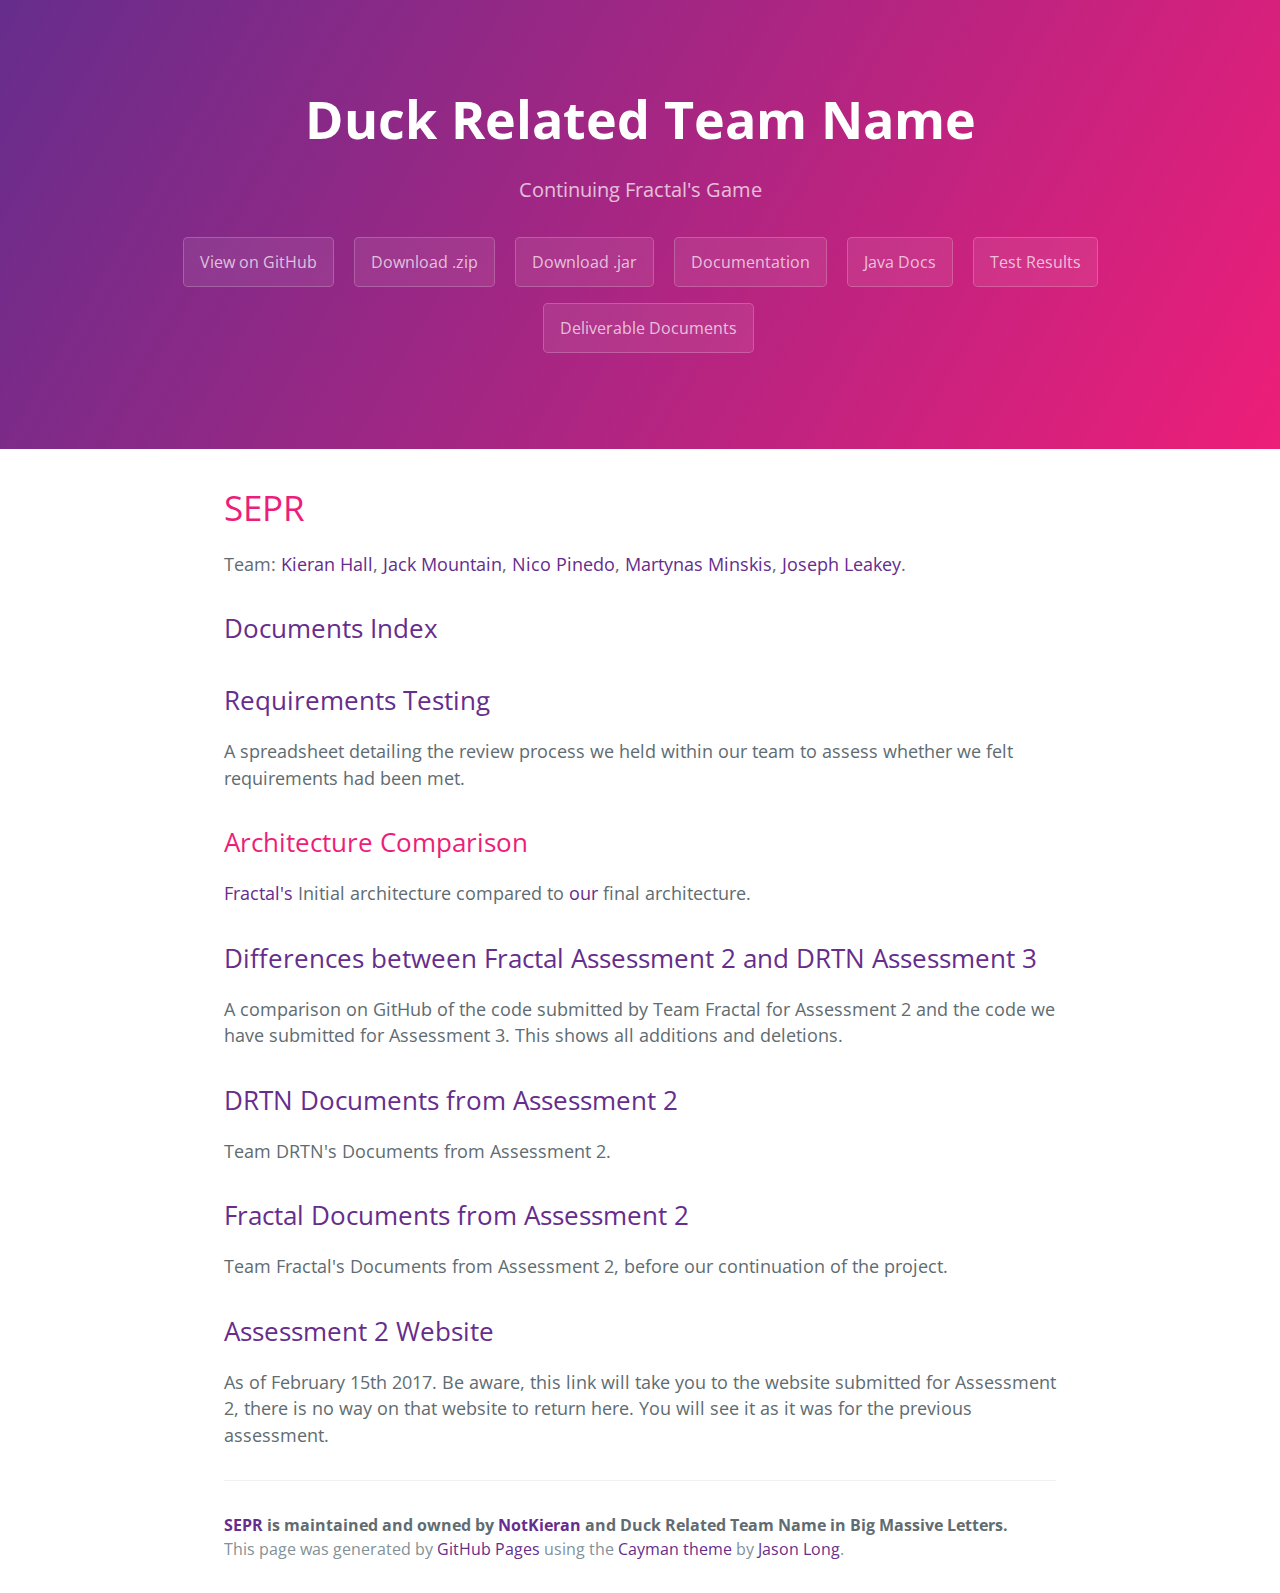
<file: index.html>
<!DOCTYPE html>
<html lang="en-us">
  <head>
    <meta charset="UTF-8">
    <title>Duck Related Team Name</title>
    <meta name="viewport" content="width=device-width, initial-scale=1">
    <link rel="stylesheet" type="text/css" href="stylesheets/normalize.css" media="screen">
    <link href='https://fonts.googleapis.com/css?family=Open+Sans:400,700' rel='stylesheet' type='text/css'>
    <link rel="stylesheet" type="text/css" href="stylesheets/stylesheet.css" media="screen">
    <link rel="stylesheet" type="text/css" href="stylesheets/github-light.css" media="screen">
  </head>
  <body>
    <section class="page-header">
      <h1 class="project-name">Duck Related Team Name</h1>
      <h2 class="project-tagline">Continuing Fractal's Game</h2>
      <a href="https://github.com/NotKieran/DRTN-Fractal/tree/master" class="btn">View on GitHub</a>
      <a href="https://github.com/NotKieran/DRTN-Fractal/zipball/master" class="btn">Download .zip</a>
      <a href="DRTN3.jar" download class="btn">Download .jar</a>
      <a href="https://github.com/NotKieran/DRTN-Fractal/tree/Assessment3_Docs" class="btn">Documentation</a>
      <a href="JavaDocs/index.html" class="btn">Java Docs</a>
      <a href="reports/tests/index.html" class="btn">Test Results</a>
      <a href="documents.html" class="btn">Deliverable Documents</a>
    </section>

    <section class="main-content">
      <h1>
<a id="sepr" class="anchor" href="#sepr" aria-hidden="true"><span aria-hidden="true" class="octicon octicon-link"></span></a>SEPR</h1>

<p>Team: 
<a href="https://github.com/NotKieran">Kieran Hall</a>,
<a href="https://github.com/jm179796">Jack Mountain</a>,
<a href="https://github.com/NicoPinedo">Nico Pinedo</a>,
<a href="https://github.com/mm1544">Martynas Minskis</a>,
<a href="https://github.com/MisterSeph">Joseph Leakey</a>.</p>

<h2> <a href="documents.html">Documents Index</a></h2>

<h2> <a href="Sheet1.html">Requirements Testing</a></h2>
      <p>A spreadsheet detailing the review process we held within our team to assess whether we felt requirements had been met.</p>  

<h2>Architecture Comparison</h2>
<p><a href="Images/Fractal Initial Arch.png">Fractal's</a> Initial architecture compared to <a href="Images/DRTN Final Arch.png">our</a> final architecture.</p>

<h2> <a href="https://github.com/NotKieran/DRTN-Fractal/compare/Fractal_Initial...development">Differences between Fractal Assessment 2 and DRTN Assessment 3</a></h2>
      <p>A comparison on GitHub of the code submitted by Team Fractal for Assessment 2 and the code we have submitted for Assessment 3.
         This shows all additions and deletions.</p>  
<h2> <a href="https://github.com/NotKieran/DRTN-Fractal/tree/Assessment3_Docs/DRTN%20Assessment%202">DRTN Documents from Assessment 2</a></h2>
      <p>Team DRTN's Documents from Assessment 2.</p>    
<h2> <a href="https://github.com/NotKieran/DRTN-Fractal/tree/Assessment3_Docs/Fractal%20Assessment%202/Fractal%20PDFs">Fractal Documents from Assessment 2</a></h2>
      <p>Team Fractal's Documents from Assessment 2, before our continuation of the project.</p>
      
<h2> <a href="Assessment2/index.html">Assessment 2 Website</a></h2>
      <p>As of February 15th 2017. Be aware, this link will take you to the website submitted for Assessment 2, there is no way on that website to return here. You will see it as it was for the previous assessment.</p>



      <footer class="site-footer">
        <span class="site-footer-owner"><a href="https://github.com/NotKieran/SEPR">SEPR</a> is maintained and owned by <a href="https://github.com/NotKieran">NotKieran</a> and Duck Related Team Name in Big Massive Letters.</span>

        <span class="site-footer-credits">This page was generated by <a href="https://pages.github.com">GitHub Pages</a> using the <a href="https://github.com/jasonlong/cayman-theme">Cayman theme</a> by <a href="https://twitter.com/jasonlong">Jason Long</a>.</span>
      </footer>

    </section>

  
  </body>
</html>
</file>
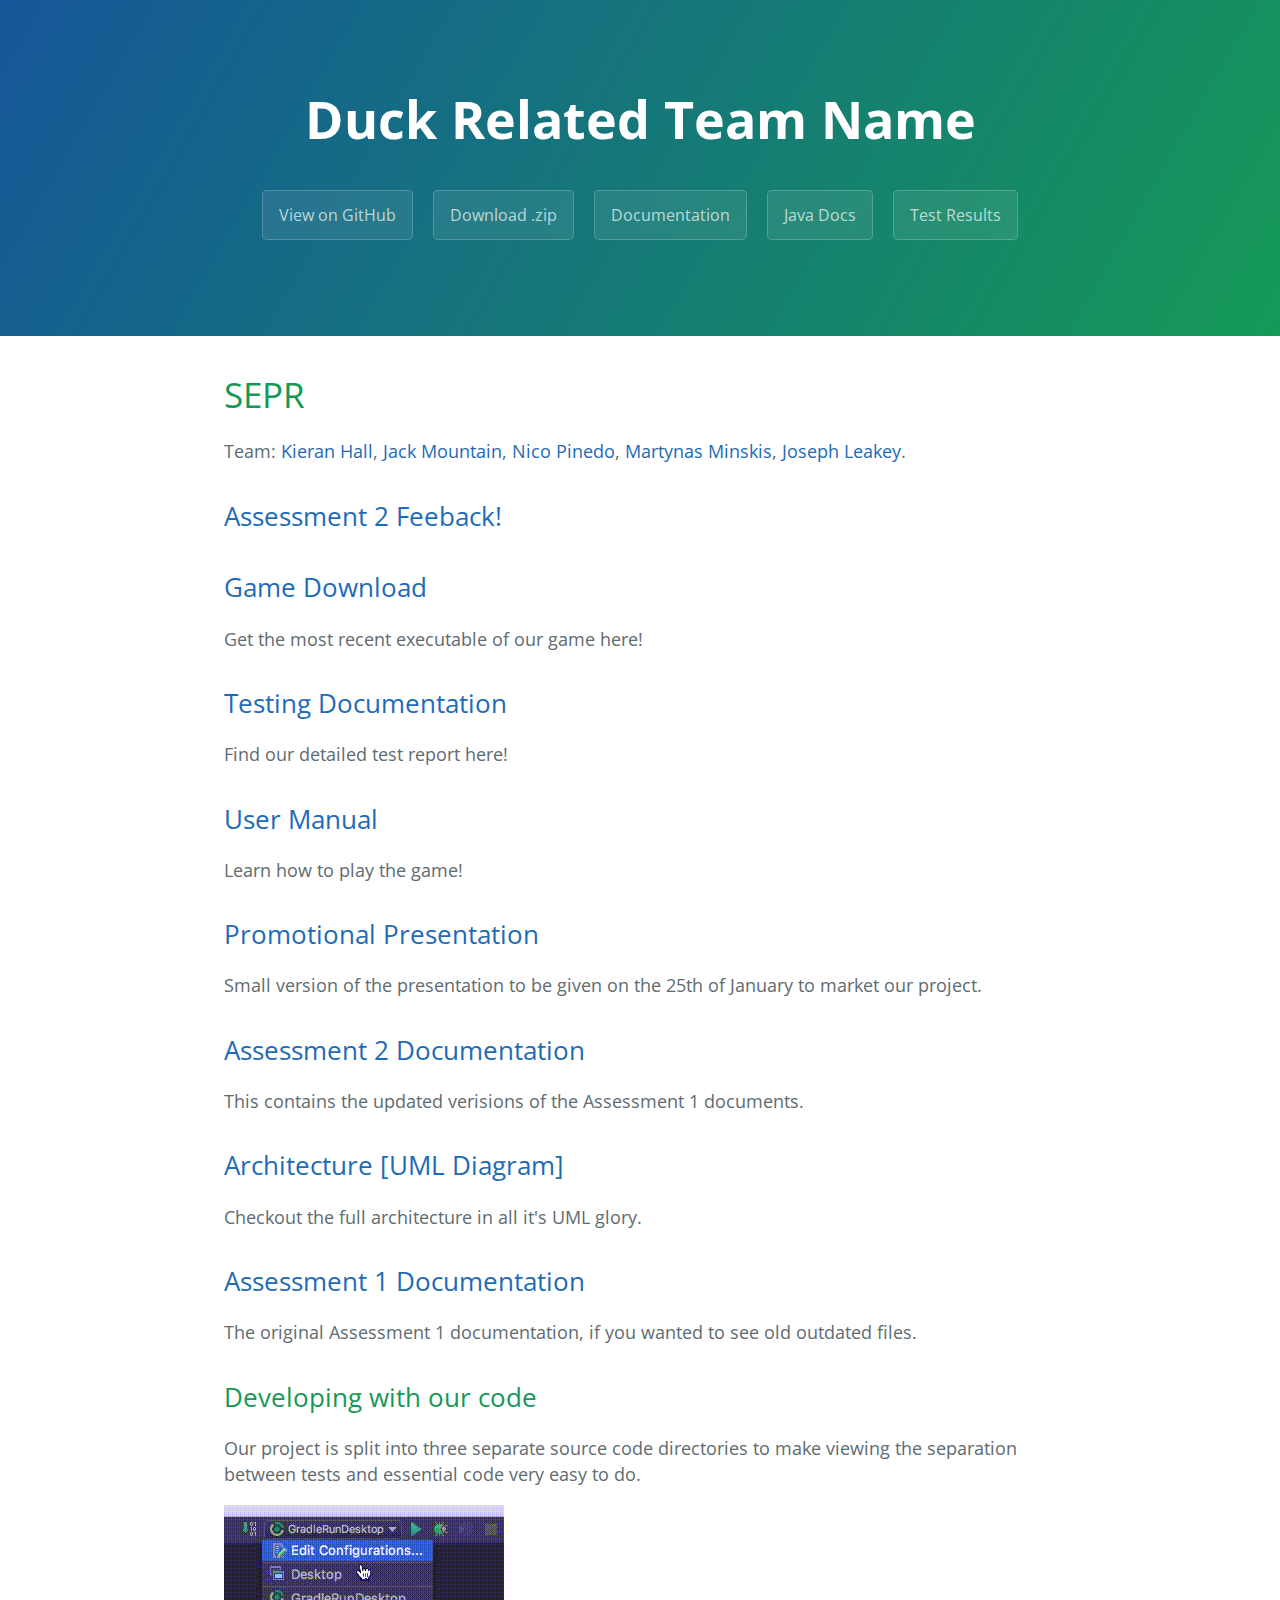
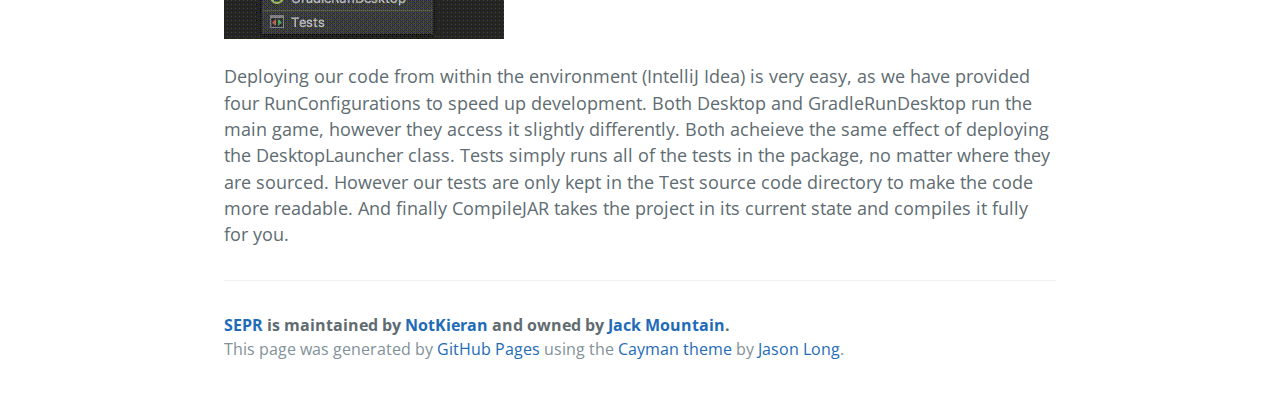
<file: Assessment2/index.html>
<!DOCTYPE html>
<html lang="en-us">
  <head>
    <meta charset="UTF-8">
    <title>Duck Related Team Name</title>
    <meta name="viewport" content="width=device-width, initial-scale=1">
    <link rel="stylesheet" type="text/css" href="stylesheets/normalize.css" media="screen">
    <link href='https://fonts.googleapis.com/css?family=Open+Sans:400,700' rel='stylesheet' type='text/css'>
    <link rel="stylesheet" type="text/css" href="stylesheets/stylesheet.css" media="screen">
    <link rel="stylesheet" type="text/css" href="stylesheets/github-light.css" media="screen">
  </head>
  <body>
    <section class="page-header">
      <h1 class="project-name">Duck Related Team Name</h1>
      <h2 class="project-tagline"></h2>
      <a href="https://github.com/jm179796/SEPR/tree/master" class="btn">View on GitHub</a>
      <a href="https://github.com/jm179796/SEPR/zipball/master" class="btn">Download .zip</a>
      <a href="https://github.com/jm179796/SEPR/tree/Assessment2_Docs" class="btn">Documentation</a>
      <a href="JavaDocs/index.html" class="btn">Java Docs</a>
      <a href="reports/tests/index.html" class="btn">Test Results</a>
    </section>

    <section class="main-content">
      <h1>
<a id="sepr" class="anchor" href="#sepr" aria-hidden="true"><span aria-hidden="true" class="octicon octicon-link"></span></a>SEPR</h1>

<p>Team: 
<a href="https://github.com/NotKieran">Kieran Hall</a>,
<a href="https://github.com/jm179796">Jack Mountain</a>,
<a href="https://github.com/NicoPinedo">Nico Pinedo</a>,
<a href="https://github.com/mm1544">Martynas Minskis</a>,
<a href="https://github.com/MisterSeph">Joseph Leakey</a>.</p>

<h2> <a href="Images/SEPR-002.pdf">Assessment 2 Feeback!</a></h2>

<h2> <a href="DRTN-Assessment2.jar" download>Game Download</a></h2>
      <p>Get the most recent executable of our game here!</p>
<h2> <a href="testing.html">Testing Documentation</a></h2>
      <p>Find our detailed test report here!</p>
<h2> <a href="Images/UserManual.pdf">User Manual</a></h2>
      <p>Learn how to play the game!</p>
      <h2> <a href="Website Version.pdf">Promotional Presentation</a></h2>
      <p>Small version of the presentation to be given on the 25th of January to market our project.</p>
<h2> <a href="https://github.com/jm179796/SEPR/tree/Assessment2_Docs">Assessment 2 Documentation</a> </h2>
      <p>This contains the updated verisions of the Assessment 1 documents.</p>
<h2> <a href="Images/UMLClassDiagram.png">Architecture [UML Diagram]</a></h2>
      <p>Checkout the full architecture in all it's UML glory.</p>
<h2> <a href="https://github.com/jm179796/SEPR/tree/Assessment1_Docs">Assessment 1 Documentation</a> </h2>
      <p>The original Assessment 1 documentation, if you wanted to see old outdated files.</p>

<h2>Developing with our code</h2>
<p>Our project is split into three separate source code directories to make viewing the separation between tests and essential code very easy to do.</p>
<img src="Images/RunConfig.gif" alt="HTML5 Icon" style="width:280;height:134"> 
<p> Deploying our code from within the environment (IntelliJ Idea) is very easy, as we have provided four RunConfigurations to speed up development. Both Desktop and GradleRunDesktop run the main game, however they access it slightly differently. Both acheieve the same effect of deploying the DesktopLauncher class. Tests simply runs all of the tests in the package, no matter where they are sourced. However our tests are only kept in the Test source code directory to make the code more readable. And finally CompileJAR takes the project in its current state and compiles it fully for you. </p>


      <footer class="site-footer">
        <span class="site-footer-owner"><a href="https://github.com/NotKieran/SEPR">SEPR</a> is maintained by <a href="https://github.com/NotKieran">NotKieran</a> and owned by <a href="https://github.com/jm179796">Jack Mountain</a>.</span>

        <span class="site-footer-credits">This page was generated by <a href="https://pages.github.com">GitHub Pages</a> using the <a href="https://github.com/jasonlong/cayman-theme">Cayman theme</a> by <a href="https://twitter.com/jasonlong">Jason Long</a>.</span>
      </footer>

    </section>

  
  </body>
</html>
</file>
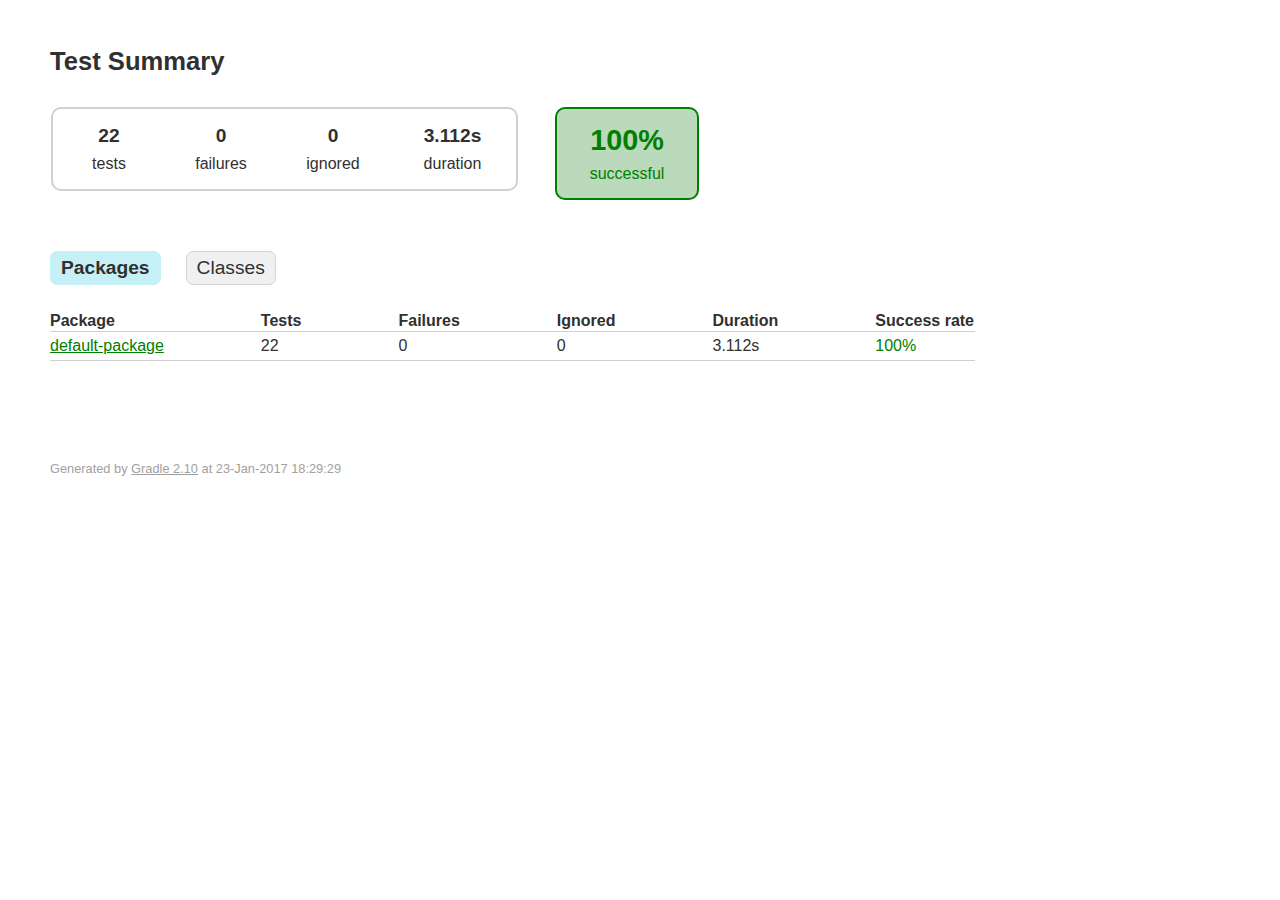
<file: reports/tests/index.html>
<!DOCTYPE html>
<html>
<head>
<meta http-equiv="Content-Type" content="text/html; charset=utf-8"/>
<meta http-equiv="x-ua-compatible" content="IE=edge"/>
<title>Test results - Test Summary</title>
<link href="css/base-style.css" rel="stylesheet" type="text/css"/>
<link href="css/style.css" rel="stylesheet" type="text/css"/>
<script src="js/report.js" type="text/javascript"></script>
</head>
<body>
<div id="content">
<h1>Test Summary</h1>
<div id="summary">
<table>
<tr>
<td>
<div class="summaryGroup">
<table>
<tr>
<td>
<div class="infoBox" id="tests">
<div class="counter">22</div>
<p>tests</p>
</div>
</td>
<td>
<div class="infoBox" id="failures">
<div class="counter">0</div>
<p>failures</p>
</div>
</td>
<td>
<div class="infoBox" id="ignored">
<div class="counter">0</div>
<p>ignored</p>
</div>
</td>
<td>
<div class="infoBox" id="duration">
<div class="counter">3.112s</div>
<p>duration</p>
</div>
</td>
</tr>
</table>
</div>
</td>
<td>
<div class="infoBox success" id="successRate">
<div class="percent">100%</div>
<p>successful</p>
</div>
</td>
</tr>
</table>
</div>
<div id="tabs">
<ul class="tabLinks">
<li>
<a href="#tab0">Packages</a>
</li>
<li>
<a href="#tab1">Classes</a>
</li>
</ul>
<div id="tab0" class="tab">
<h2>Packages</h2>
<table>
<thead>
<tr>
<th>Package</th>
<th>Tests</th>
<th>Failures</th>
<th>Ignored</th>
<th>Duration</th>
<th>Success rate</th>
</tr>
</thead>
<tbody>
<tr>
<td class="success">
<a href="packages/default-package.html">default-package</a>
</td>
<td>22</td>
<td>0</td>
<td>0</td>
<td>3.112s</td>
<td class="success">100%</td>
</tr>
</tbody>
</table>
</div>
<div id="tab1" class="tab">
<h2>Classes</h2>
<table>
<thead>
<tr>
<th>Class</th>
<th>Tests</th>
<th>Failures</th>
<th>Ignored</th>
<th>Duration</th>
<th>Success rate</th>
</tr>
</thead>
<tbody>
<tr>
<td class="success"/>
<a href="classes/GameTimerTest.html">GameTimerTest</a>
<td>1</td>
<td>0</td>
<td>0</td>
<td>3.105s</td>
<td class="success">100%</td>
</tr>
<tr>
<td class="success"/>
<a href="classes/MarketTest.html">MarketTest</a>
<td>6</td>
<td>0</td>
<td>0</td>
<td>0.002s</td>
<td class="success">100%</td>
</tr>
<tr>
<td class="success"/>
<a href="classes/PlayerTest.html">PlayerTest</a>
<td>6</td>
<td>0</td>
<td>0</td>
<td>0.001s</td>
<td class="success">100%</td>
</tr>
<tr>
<td class="success"/>
<a href="classes/ResourceAccessTest.html">ResourceAccessTest</a>
<td>1</td>
<td>0</td>
<td>0</td>
<td>0.001s</td>
<td class="success">100%</td>
</tr>
<tr>
<td class="success"/>
<a href="classes/RoboticonTest.html">RoboticonTest</a>
<td>3</td>
<td>0</td>
<td>0</td>
<td>0.003s</td>
<td class="success">100%</td>
</tr>
<tr>
<td class="success"/>
<a href="classes/TileTest.html">TileTest</a>
<td>5</td>
<td>0</td>
<td>0</td>
<td>0s</td>
<td class="success">100%</td>
</tr>
</tbody>
</table>
</div>
</div>
<div id="footer">
<p>
<div>
<label class="hidden" id="label-for-line-wrapping-toggle" for="line-wrapping-toggle">Wrap lines
<input id="line-wrapping-toggle" type="checkbox" autocomplete="off"/>
</label>
</div>Generated by 
<a href="http://www.gradle.org">Gradle 2.10</a> at 23-Jan-2017 18:29:29</p>
</div>
</div>
</body>
</html>
</file>
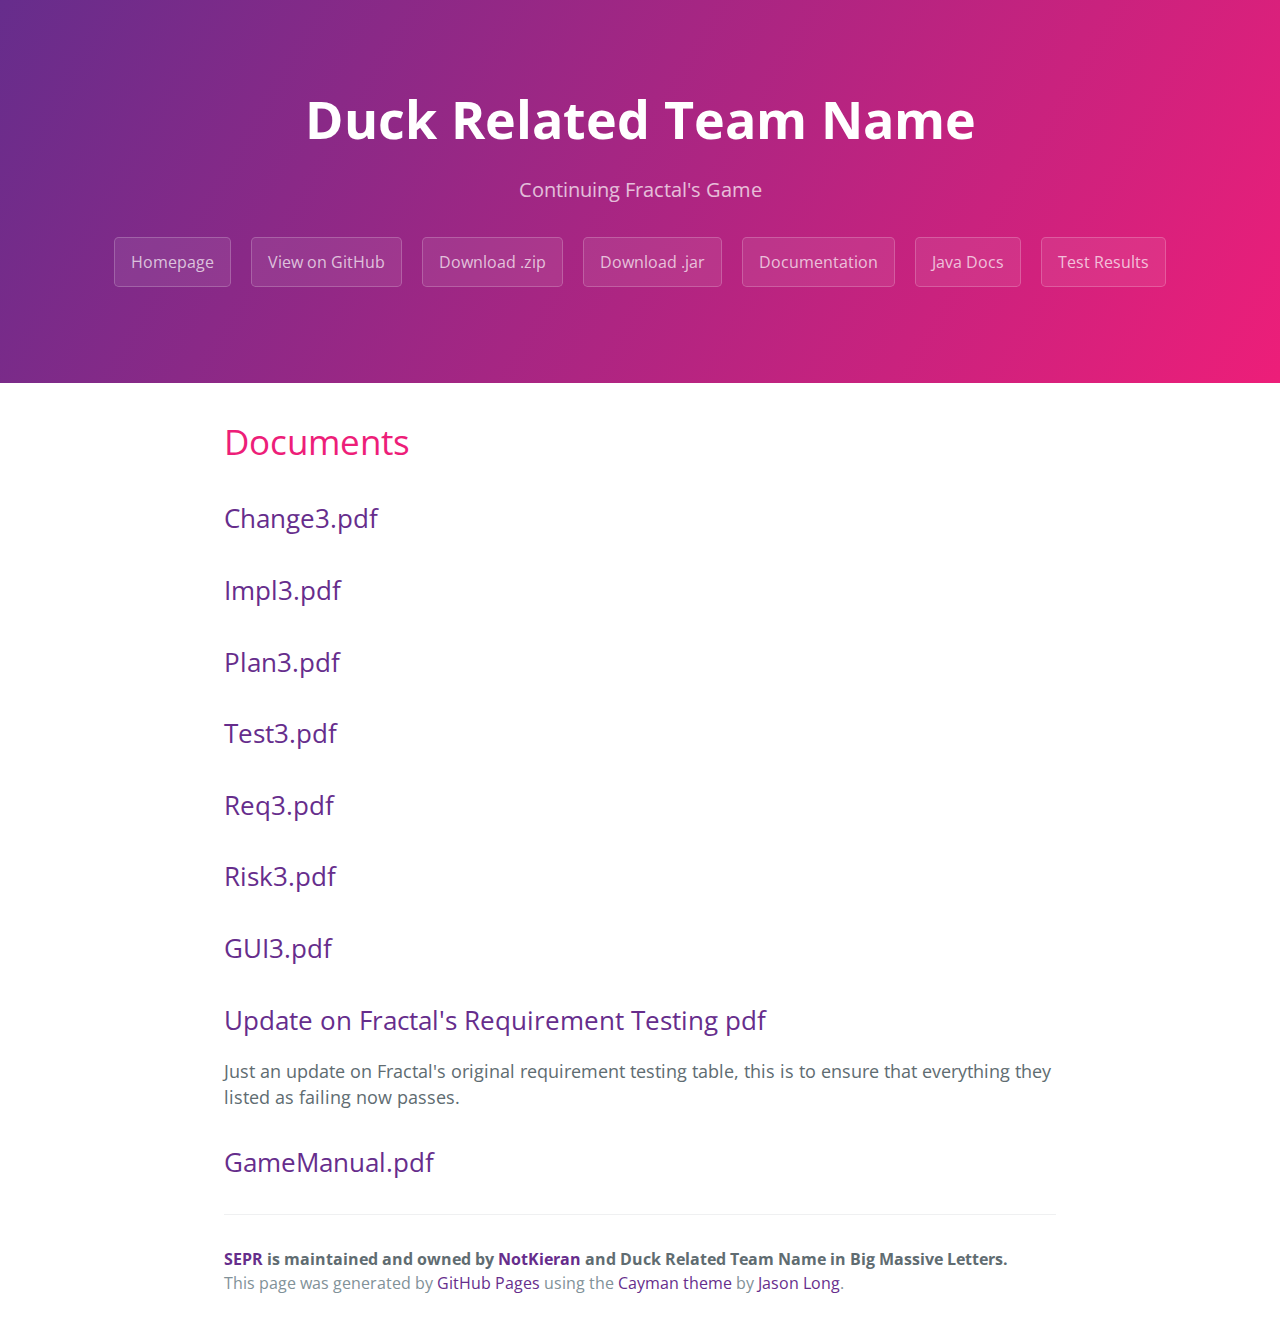
<file: documents.html>
<!DOCTYPE html>
<html lang="en-us">
  <head>
    <meta charset="UTF-8">
    <title>Duck Related Team Name</title>
    <meta name="viewport" content="width=device-width, initial-scale=1">
    <link rel="stylesheet" type="text/css" href="stylesheets/normalize.css" media="screen">
    <link href='https://fonts.googleapis.com/css?family=Open+Sans:400,700' rel='stylesheet' type='text/css'>
    <link rel="stylesheet" type="text/css" href="stylesheets/stylesheet.css" media="screen">
    <link rel="stylesheet" type="text/css" href="stylesheets/github-light.css" media="screen">
  </head>
  <body>
    <section class="page-header">
      <h1 class="project-name">Duck Related Team Name</h1>
      <h2 class="project-tagline">Continuing Fractal's Game</h2>
      <a href="https://misterseph.github.io/DuckRelatedFractalProject/index.html" class="btn">Homepage</a>
      <a href="https://github.com/NotKieran/DRTN-Fractal/tree/master" class="btn">View on GitHub</a>
      <a href="https://github.com/NotKieran/DRTN-Fractal/zipball/master" class="btn">Download .zip</a>
      <a href="DRTN3.JAR" download class="btn">Download .jar</a>
      <a href="https://github.com/NotKieran/DRTN-Fractal/tree/Assessment3_Docs" class="btn">Documentation</a>
      <a href="JavaDocs/index.html" class="btn">Java Docs</a>
      <a href="reports/tests/index.html" class="btn">Test Results</a>
    </section>

    <section class="main-content">
      <h1>
<a id="sepr" class="anchor" href="#sepr" aria-hidden="true"><span aria-hidden="true" class="octicon octicon-link"></span></a>Documents</h1>

      <h2> <a href="Documents/Change3.pdf">Change3.pdf</a></h2>
      <p></p>
      <h2> <a href="Documents/Impl3.pdf">Impl3.pdf</a></h2>
      <p></p>
      <h2> <a href="Documents/Plan3.pdf">Plan3.pdf</a></h2>
      <p></p>
      <h2> <a href="Documents/Test3.pdf">Test3.pdf</a></h2>
      <p></p>
      <h2> <a href="Documents/Req3.pdf">Req3.pdf</a></h2>
      <p></p>
      <h2> <a href="Documents/Risk3.pdf">Risk3.pdf</a></h2>
      <p></p>
      <h2> <a href="Documents/GUI3.pdf">GUI3.pdf</a></h2>
      <p></p>
      <h2> <a href="Documents/UpdatedRequirementsTesting.pdf">Update on Fractal's Requirement Testing pdf</a></h2>
      <p>Just an update on Fractal's original requirement testing table, this is to ensure that everything they listed as failing now passes.</p>
      <h2> <a href="Documents/GameManual.pdf">GameManual.pdf</a></h2>
      <p></p>


      <footer class="site-footer">
        <span class="site-footer-owner"><a href="https://github.com/NotKieran/SEPR">SEPR</a> is maintained and owned by <a href="https://github.com/NotKieran">NotKieran</a> and Duck Related Team Name in Big Massive Letters.</span>

        <span class="site-footer-credits">This page was generated by <a href="https://pages.github.com">GitHub Pages</a> using the <a href="https://github.com/jasonlong/cayman-theme">Cayman theme</a> by <a href="https://twitter.com/jasonlong">Jason Long</a>.</span>
      </footer>

    </section>

  
  </body>
</html>
</file>
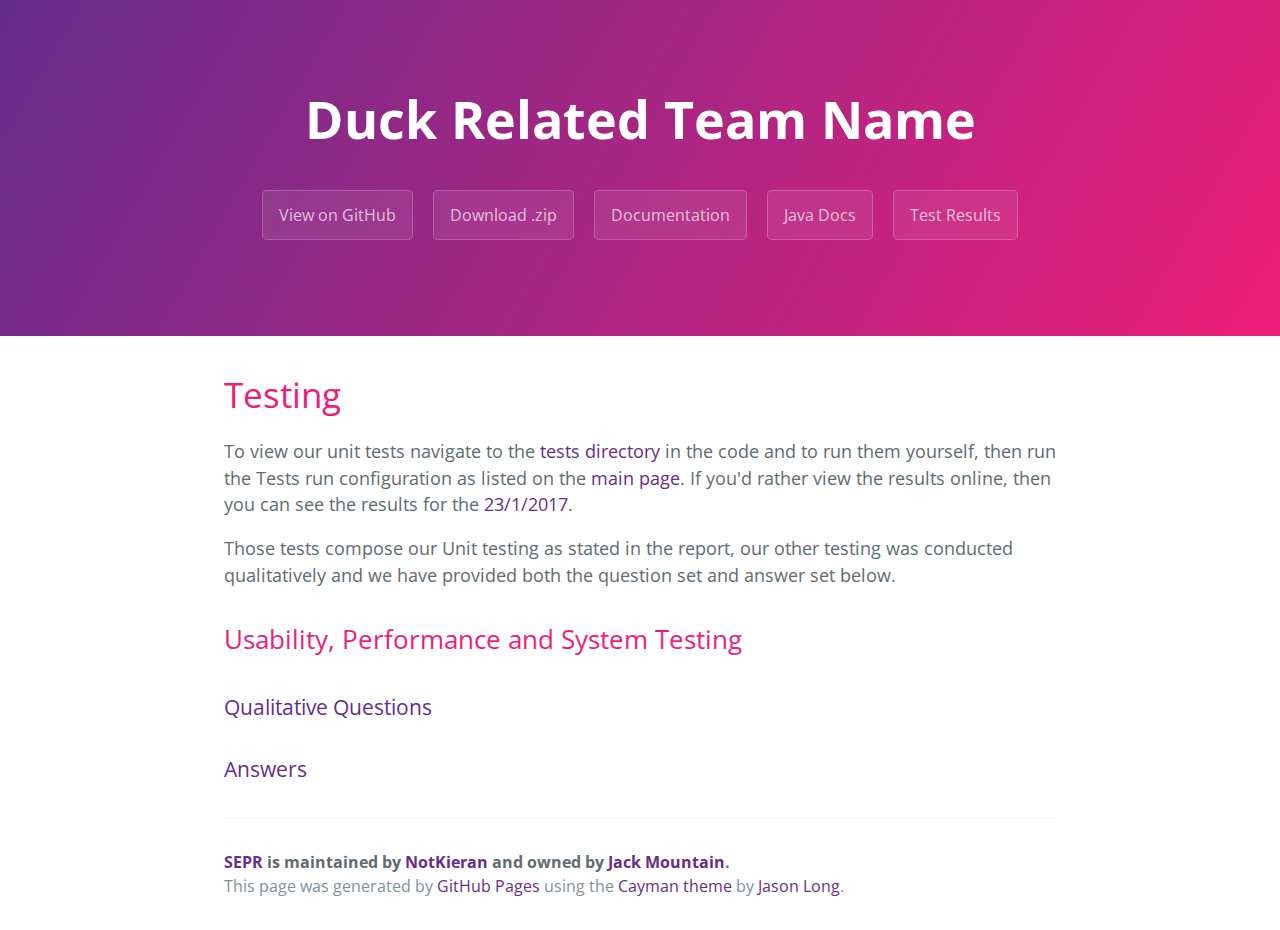
<file: testing.html>
<!DOCTYPE html>
<html lang="en-us">
  <head>
    <meta charset="UTF-8">
    <title>Duck Related Team Name</title>
    <meta name="viewport" content="width=device-width, initial-scale=1">
    <link rel="stylesheet" type="text/css" href="stylesheets/normalize.css" media="screen">
    <link href='https://fonts.googleapis.com/css?family=Open+Sans:400,700' rel='stylesheet' type='text/css'>
    <link rel="stylesheet" type="text/css" href="stylesheets/stylesheet.css" media="screen">
    <link rel="stylesheet" type="text/css" href="stylesheets/github-light.css" media="screen">
  </head>
  <body>
    <section class="page-header">
      <h1 class="project-name">Duck Related Team Name</h1>
      <h2 class="project-tagline"></h2>
      <a href="https://github.com/jm179796/SEPR/tree/master" class="btn">View on GitHub</a>
      <a href="https://github.com/jm179796/SEPR/zipball/master" class="btn">Download .zip</a>
      <a href="https://github.com/jm179796/SEPR/tree/Assessment2_Docs" class="btn">Documentation</a>
      <a href="JavaDocs/index.html" class="btn">Java Docs</a>
      <a href="reports/tests/index.html" class="btn">Test Results</a>
    </section>

    <section class="main-content">
      <h1>
<a id="sepr" class="anchor" href="#sepr" aria-hidden="true"><span aria-hidden="true" class="octicon octicon-link"></span></a>Testing</h1>
<p>To view our unit tests navigate to the <a href="https://github.com/jm179796/SEPR/tree/master/tests/src">tests directory</a> in the code and to run them yourself, then run the Tests run configuration as listed on the <a href="index.html">main page</a>. If you'd rather view the results online, then you can see the results for the <a href="reports/tests/index.html">23/1/2017</a>.</p>
<p>Those tests compose our Unit testing as stated in the report, our other testing was conducted qualitatively and we have provided both the question set and answer set below.</p>
<h2>Usability, Performance and System Testing</h2>
<h3> <a href="Images/QualitativeTests.pdf">Qualitative Questions</a></h3>
<h3> <a href="Sheet1.html">Answers</a></h3>



      <footer class="site-footer">
        <span class="site-footer-owner"><a href="https://github.com/NotKieran/SEPR">SEPR</a> is maintained by <a href="https://github.com/NotKieran">NotKieran</a> and owned by <a href="https://github.com/jm179796">Jack Mountain</a>.</span>

        <span class="site-footer-credits">This page was generated by <a href="https://pages.github.com">GitHub Pages</a> using the <a href="https://github.com/jasonlong/cayman-theme">Cayman theme</a> by <a href="https://twitter.com/jasonlong">Jason Long</a>.</span>
      </footer>

    </section>

  
  </body>
</html>
</file>
<file: stylesheets/stylesheet.css>
* {
  box-sizing: border-box; }

body {
  padding: 0;
  margin: 0;
  font-family: "Open Sans", "Helvetica Neue", Helvetica, Arial, sans-serif;
  font-size: 16px;
  line-height: 1.5;
  color: #606c71; }

a {
  color: #662D8C;
  text-decoration: none; }
  a:hover {
    text-decoration: underline; }

.btn {
  display: inline-block;
  margin-bottom: 1rem;
  color: rgba(255, 255, 255, 0.7);
  background-color: rgba(255, 255, 255, 0.08);
  border-color: rgba(255, 255, 255, 0.2);
  border-style: solid;
  border-width: 1px;
  border-radius: 0.3rem;
  transition: color 0.2s, background-color 0.2s, border-color 0.2s; }
  .btn + .btn {
    margin-left: 1rem; }

.btn:hover {
  color: rgba(255, 255, 255, 0.8);
  text-decoration: none;
  background-color: rgba(255, 255, 255, 0.2);
  border-color: rgba(255, 255, 255, 0.3); }

@media screen and (min-width: 64em) {
  .btn {
    padding: 0.75rem 1rem; } }

@media screen and (min-width: 42em) and (max-width: 64em) {
  .btn {
    padding: 0.6rem 0.9rem;
    font-size: 0.9rem; } }

@media screen and (max-width: 42em) {
  .btn {
    display: block;
    width: 100%;
    padding: 0.75rem;
    font-size: 0.9rem; }
    .btn + .btn {
      margin-top: 1rem;
      margin-left: 0; } }

.page-header {
  color: #fff;
  text-align: center;
  background-color: #ED1E79;
  background-image: linear-gradient(120deg, #662D8C,#ED1E79); }

@media screen and (min-width: 64em) {
  .page-header {
    padding: 5rem 6rem; } }

@media screen and (min-width: 42em) and (max-width: 64em) {
  .page-header {
    padding: 3rem 4rem; } }

@media screen and (max-width: 42em) {
  .page-header {
    padding: 2rem 1rem; } }

.project-name {
  margin-top: 0;
  margin-bottom: 0.1rem; }

@media screen and (min-width: 64em) {
  .project-name {
    font-size: 3.25rem; } }

@media screen and (min-width: 42em) and (max-width: 64em) {
  .project-name {
    font-size: 2.25rem; } }

@media screen and (max-width: 42em) {
  .project-name {
    font-size: 1.75rem; } }

.project-tagline {
  margin-bottom: 2rem;
  font-weight: normal;
  opacity: 0.7; }

@media screen and (min-width: 64em) {
  .project-tagline {
    font-size: 1.25rem; } }

@media screen and (min-width: 42em) and (max-width: 64em) {
  .project-tagline {
    font-size: 1.15rem; } }

@media screen and (max-width: 42em) {
  .project-tagline {
    font-size: 1rem; } }

.main-content :first-child {
  margin-top: 0; }
.main-content img {
  max-width: 100%; }
.main-content h1, .main-content h2, .main-content h3, .main-content h4, .main-content h5, .main-content h6 {
  margin-top: 2rem;
  margin-bottom: 1rem;
  font-weight: normal;
  color: #ED1E79; }
.main-content p {
  margin-bottom: 1em; }
.main-content code {
  padding: 2px 4px;
  font-family: Consolas, "Liberation Mono", Menlo, Courier, monospace;
  font-size: 0.9rem;
  color: #383e41;
  background-color: #f3f6fa;
  border-radius: 0.3rem; }
.main-content pre {
  padding: 0.8rem;
  margin-top: 0;
  margin-bottom: 1rem;
  font: 1rem Consolas, "Liberation Mono", Menlo, Courier, monospace;
  color: #662D8C;
  word-wrap: normal;
  background-color: #f3f6fa;
  border: solid 1px #dce6f0;
  border-radius: 0.3rem; }
  .main-content pre > code {
    padding: 0;
    margin: 0;
    font-size: 0.9rem;
    color: #662D8C;
    word-break: normal;
    white-space: pre;
    background: transparent;
    border: 0; }
.main-content .highlight {
  margin-bottom: 1rem; }
  .main-content .highlight pre {
    margin-bottom: 0;
    word-break: normal; }
.main-content .highlight pre, .main-content pre {
  padding: 0.8rem;
  overflow: auto;
  font-size: 0.9rem;
  line-height: 1.45;
  border-radius: 0.3rem; }
.main-content pre code, .main-content pre tt {
  display: inline;
  max-width: initial;
  padding: 0;
  margin: 0;
  overflow: initial;
  line-height: inherit;
  word-wrap: normal;
  background-color: transparent;
  border: 0; }
  .main-content pre code:before, .main-content pre code:after, .main-content pre tt:before, .main-content pre tt:after {
    content: normal; }
.main-content ul, .main-content ol {
  margin-top: 0; }
.main-content blockquote {
  padding: 0 1rem;
  margin-left: 0;
  color:#662D8C;
  border-left: 0.3rem solid #dce6f0; }
  .main-content blockquote > :first-child {
    margin-top: 0; }
  .main-content blockquote > :last-child {
    margin-bottom: 0; }
.main-content table {
  display: block;
  width: 100%;
  overflow: auto;
  word-break: normal;
  word-break: keep-all; }
  .main-content table th {
    font-weight: bold; }
  .main-content table th, .main-content table td {
    padding: 0.5rem 1rem;
    border: 1px solid #e9ebec; }
.main-content dl {
  padding: 0; }
  .main-content dl dt {
    padding: 0;
    margin-top: 1rem;
    font-size: 1rem;
    font-weight: bold; }
  .main-content dl dd {
    padding: 0;
    margin-bottom: 1rem; }
.main-content hr {
  height: 2px;
  padding: 0;
  margin: 1rem 0;
  background-color: #eff0f1;
  border: 0; }

@media screen and (min-width: 64em) {
  .main-content {
    max-width: 64rem;
    padding: 2rem 6rem;
    margin: 0 auto;
    font-size: 1.1rem; } }

@media screen and (min-width: 42em) and (max-width: 64em) {
  .main-content {
    padding: 2rem 4rem;
    font-size: 1.1rem; } }

@media screen and (max-width: 42em) {
  .main-content {
    padding: 2rem 1rem;
    font-size: 1rem; } }

.site-footer {
  padding-top: 2rem;
  margin-top: 2rem;
  border-top: solid 1px #eff0f1; }

.site-footer-owner {
  display: block;
  font-weight: bold; }

.site-footer-credits {
  color: #819198; }

@media screen and (min-width: 64em) {
  .site-footer {
    font-size: 1rem; } }

@media screen and (min-width: 42em) and (max-width: 64em) {
  .site-footer {
    font-size: 1rem; } }

@media screen and (max-width: 42em) {
  .site-footer {
    font-size: 0.9rem; } }
</file>
<file: stylesheets/github-light.css>
/*
The MIT License (MIT)

Copyright (c) 2016 GitHub, Inc.

Permission is hereby granted, free of charge, to any person obtaining a copy
of this software and associated documentation files (the "Software"), to deal
in the Software without restriction, including without limitation the rights
to use, copy, modify, merge, publish, distribute, sublicense, and/or sell
copies of the Software, and to permit persons to whom the Software is
furnished to do so, subject to the following conditions:

The above copyright notice and this permission notice shall be included in all
copies or substantial portions of the Software.

THE SOFTWARE IS PROVIDED "AS IS", WITHOUT WARRANTY OF ANY KIND, EXPRESS OR
IMPLIED, INCLUDING BUT NOT LIMITED TO THE WARRANTIES OF MERCHANTABILITY,
FITNESS FOR A PARTICULAR PURPOSE AND NONINFRINGEMENT. IN NO EVENT SHALL THE
AUTHORS OR COPYRIGHT HOLDERS BE LIABLE FOR ANY CLAIM, DAMAGES OR OTHER
LIABILITY, WHETHER IN AN ACTION OF CONTRACT, TORT OR OTHERWISE, ARISING FROM,
OUT OF OR IN CONNECTION WITH THE SOFTWARE OR THE USE OR OTHER DEALINGS IN THE
SOFTWARE.

*/

.pl-c /* comment */ {
  color: #969896;
}

.pl-c1 /* constant, variable.other.constant, support, meta.property-name, support.constant, support.variable, meta.module-reference, markup.raw, meta.diff.header */,
.pl-s .pl-v /* string variable */ {
  color: #0086b3;
}

.pl-e /* entity */,
.pl-en /* entity.name */ {
  color: #795da3;
}

.pl-smi /* variable.parameter.function, storage.modifier.package, storage.modifier.import, storage.type.java, variable.other */,
.pl-s .pl-s1 /* string source */ {
  color: #333;
}

.pl-ent /* entity.name.tag */ {
  color: #63a35c;
}

.pl-k /* keyword, storage, storage.type */ {
  color: #a71d5d;
}

.pl-s /* string */,
.pl-pds /* punctuation.definition.string, string.regexp.character-class */,
.pl-s .pl-pse .pl-s1 /* string punctuation.section.embedded source */,
.pl-sr /* string.regexp */,
.pl-sr .pl-cce /* string.regexp constant.character.escape */,
.pl-sr .pl-sre /* string.regexp source.ruby.embedded */,
.pl-sr .pl-sra /* string.regexp string.regexp.arbitrary-repitition */ {
  color: #183691;
}

.pl-v /* variable */ {
  color: #ed6a43;
}

.pl-id /* invalid.deprecated */ {
  color: #b52a1d;
}

.pl-ii /* invalid.illegal */ {
  color: #f8f8f8;
  background-color: #b52a1d;
}

.pl-sr .pl-cce /* string.regexp constant.character.escape */ {
  font-weight: bold;
  color: #63a35c;
}

.pl-ml /* markup.list */ {
  color: #693a17;
}

.pl-mh /* markup.heading */,
.pl-mh .pl-en /* markup.heading entity.name */,
.pl-ms /* meta.separator */ {
  font-weight: bold;
  color: #1d3e81;
}

.pl-mq /* markup.quote */ {
  color: #008080;
}

.pl-mi /* markup.italic */ {
  font-style: italic;
  color: #333;
}

.pl-mb /* markup.bold */ {
  font-weight: bold;
  color: #333;
}

.pl-md /* markup.deleted, meta.diff.header.from-file */ {
  color: #bd2c00;
  background-color: #ffecec;
}

.pl-mi1 /* markup.inserted, meta.diff.header.to-file */ {
  color: #55a532;
  background-color: #eaffea;
}

.pl-mdr /* meta.diff.range */ {
  font-weight: bold;
  color: #795da3;
}

.pl-mo /* meta.output */ {
  color: #1d3e81;
}
</file>
<file: Assessment2/stylesheets/stylesheet.css>
* {
  box-sizing: border-box; }

body {
  padding: 0;
  margin: 0;
  font-family: "Open Sans", "Helvetica Neue", Helvetica, Arial, sans-serif;
  font-size: 16px;
  line-height: 1.5;
  color: #606c71; }

a {
  color: #1e6bb8;
  text-decoration: none; }
  a:hover {
    text-decoration: underline; }

.btn {
  display: inline-block;
  margin-bottom: 1rem;
  color: rgba(255, 255, 255, 0.7);
  background-color: rgba(255, 255, 255, 0.08);
  border-color: rgba(255, 255, 255, 0.2);
  border-style: solid;
  border-width: 1px;
  border-radius: 0.3rem;
  transition: color 0.2s, background-color 0.2s, border-color 0.2s; }
  .btn + .btn {
    margin-left: 1rem; }

.btn:hover {
  color: rgba(255, 255, 255, 0.8);
  text-decoration: none;
  background-color: rgba(255, 255, 255, 0.2);
  border-color: rgba(255, 255, 255, 0.3); }

@media screen and (min-width: 64em) {
  .btn {
    padding: 0.75rem 1rem; } }

@media screen and (min-width: 42em) and (max-width: 64em) {
  .btn {
    padding: 0.6rem 0.9rem;
    font-size: 0.9rem; } }

@media screen and (max-width: 42em) {
  .btn {
    display: block;
    width: 100%;
    padding: 0.75rem;
    font-size: 0.9rem; }
    .btn + .btn {
      margin-top: 1rem;
      margin-left: 0; } }

.page-header {
  color: #fff;
  text-align: center;
  background-color: #159957;
  background-image: linear-gradient(120deg, #155799, #159957); }

@media screen and (min-width: 64em) {
  .page-header {
    padding: 5rem 6rem; } }

@media screen and (min-width: 42em) and (max-width: 64em) {
  .page-header {
    padding: 3rem 4rem; } }

@media screen and (max-width: 42em) {
  .page-header {
    padding: 2rem 1rem; } }

.project-name {
  margin-top: 0;
  margin-bottom: 0.1rem; }

@media screen and (min-width: 64em) {
  .project-name {
    font-size: 3.25rem; } }

@media screen and (min-width: 42em) and (max-width: 64em) {
  .project-name {
    font-size: 2.25rem; } }

@media screen and (max-width: 42em) {
  .project-name {
    font-size: 1.75rem; } }

.project-tagline {
  margin-bottom: 2rem;
  font-weight: normal;
  opacity: 0.7; }

@media screen and (min-width: 64em) {
  .project-tagline {
    font-size: 1.25rem; } }

@media screen and (min-width: 42em) and (max-width: 64em) {
  .project-tagline {
    font-size: 1.15rem; } }

@media screen and (max-width: 42em) {
  .project-tagline {
    font-size: 1rem; } }

.main-content :first-child {
  margin-top: 0; }
.main-content img {
  max-width: 100%; }
.main-content h1, .main-content h2, .main-content h3, .main-content h4, .main-content h5, .main-content h6 {
  margin-top: 2rem;
  margin-bottom: 1rem;
  font-weight: normal;
  color: #159957; }
.main-content p {
  margin-bottom: 1em; }
.main-content code {
  padding: 2px 4px;
  font-family: Consolas, "Liberation Mono", Menlo, Courier, monospace;
  font-size: 0.9rem;
  color: #383e41;
  background-color: #f3f6fa;
  border-radius: 0.3rem; }
.main-content pre {
  padding: 0.8rem;
  margin-top: 0;
  margin-bottom: 1rem;
  font: 1rem Consolas, "Liberation Mono", Menlo, Courier, monospace;
  color: #567482;
  word-wrap: normal;
  background-color: #f3f6fa;
  border: solid 1px #dce6f0;
  border-radius: 0.3rem; }
  .main-content pre > code {
    padding: 0;
    margin: 0;
    font-size: 0.9rem;
    color: #567482;
    word-break: normal;
    white-space: pre;
    background: transparent;
    border: 0; }
.main-content .highlight {
  margin-bottom: 1rem; }
  .main-content .highlight pre {
    margin-bottom: 0;
    word-break: normal; }
.main-content .highlight pre, .main-content pre {
  padding: 0.8rem;
  overflow: auto;
  font-size: 0.9rem;
  line-height: 1.45;
  border-radius: 0.3rem; }
.main-content pre code, .main-content pre tt {
  display: inline;
  max-width: initial;
  padding: 0;
  margin: 0;
  overflow: initial;
  line-height: inherit;
  word-wrap: normal;
  background-color: transparent;
  border: 0; }
  .main-content pre code:before, .main-content pre code:after, .main-content pre tt:before, .main-content pre tt:after {
    content: normal; }
.main-content ul, .main-content ol {
  margin-top: 0; }
.main-content blockquote {
  padding: 0 1rem;
  margin-left: 0;
  color: #819198;
  border-left: 0.3rem solid #dce6f0; }
  .main-content blockquote > :first-child {
    margin-top: 0; }
  .main-content blockquote > :last-child {
    margin-bottom: 0; }
.main-content table {
  display: block;
  width: 100%;
  overflow: auto;
  word-break: normal;
  word-break: keep-all; }
  .main-content table th {
    font-weight: bold; }
  .main-content table th, .main-content table td {
    padding: 0.5rem 1rem;
    border: 1px solid #e9ebec; }
.main-content dl {
  padding: 0; }
  .main-content dl dt {
    padding: 0;
    margin-top: 1rem;
    font-size: 1rem;
    font-weight: bold; }
  .main-content dl dd {
    padding: 0;
    margin-bottom: 1rem; }
.main-content hr {
  height: 2px;
  padding: 0;
  margin: 1rem 0;
  background-color: #eff0f1;
  border: 0; }

@media screen and (min-width: 64em) {
  .main-content {
    max-width: 64rem;
    padding: 2rem 6rem;
    margin: 0 auto;
    font-size: 1.1rem; } }

@media screen and (min-width: 42em) and (max-width: 64em) {
  .main-content {
    padding: 2rem 4rem;
    font-size: 1.1rem; } }

@media screen and (max-width: 42em) {
  .main-content {
    padding: 2rem 1rem;
    font-size: 1rem; } }

.site-footer {
  padding-top: 2rem;
  margin-top: 2rem;
  border-top: solid 1px #eff0f1; }

.site-footer-owner {
  display: block;
  font-weight: bold; }

.site-footer-credits {
  color: #819198; }

@media screen and (min-width: 64em) {
  .site-footer {
    font-size: 1rem; } }

@media screen and (min-width: 42em) and (max-width: 64em) {
  .site-footer {
    font-size: 1rem; } }

@media screen and (max-width: 42em) {
  .site-footer {
    font-size: 0.9rem; } }
</file>
<file: Assessment2/stylesheets/github-light.css>
/*
The MIT License (MIT)

Copyright (c) 2016 GitHub, Inc.

Permission is hereby granted, free of charge, to any person obtaining a copy
of this software and associated documentation files (the "Software"), to deal
in the Software without restriction, including without limitation the rights
to use, copy, modify, merge, publish, distribute, sublicense, and/or sell
copies of the Software, and to permit persons to whom the Software is
furnished to do so, subject to the following conditions:

The above copyright notice and this permission notice shall be included in all
copies or substantial portions of the Software.

THE SOFTWARE IS PROVIDED "AS IS", WITHOUT WARRANTY OF ANY KIND, EXPRESS OR
IMPLIED, INCLUDING BUT NOT LIMITED TO THE WARRANTIES OF MERCHANTABILITY,
FITNESS FOR A PARTICULAR PURPOSE AND NONINFRINGEMENT. IN NO EVENT SHALL THE
AUTHORS OR COPYRIGHT HOLDERS BE LIABLE FOR ANY CLAIM, DAMAGES OR OTHER
LIABILITY, WHETHER IN AN ACTION OF CONTRACT, TORT OR OTHERWISE, ARISING FROM,
OUT OF OR IN CONNECTION WITH THE SOFTWARE OR THE USE OR OTHER DEALINGS IN THE
SOFTWARE.

*/

.pl-c /* comment */ {
  color: #969896;
}

.pl-c1 /* constant, variable.other.constant, support, meta.property-name, support.constant, support.variable, meta.module-reference, markup.raw, meta.diff.header */,
.pl-s .pl-v /* string variable */ {
  color: #0086b3;
}

.pl-e /* entity */,
.pl-en /* entity.name */ {
  color: #795da3;
}

.pl-smi /* variable.parameter.function, storage.modifier.package, storage.modifier.import, storage.type.java, variable.other */,
.pl-s .pl-s1 /* string source */ {
  color: #333;
}

.pl-ent /* entity.name.tag */ {
  color: #63a35c;
}

.pl-k /* keyword, storage, storage.type */ {
  color: #a71d5d;
}

.pl-s /* string */,
.pl-pds /* punctuation.definition.string, string.regexp.character-class */,
.pl-s .pl-pse .pl-s1 /* string punctuation.section.embedded source */,
.pl-sr /* string.regexp */,
.pl-sr .pl-cce /* string.regexp constant.character.escape */,
.pl-sr .pl-sre /* string.regexp source.ruby.embedded */,
.pl-sr .pl-sra /* string.regexp string.regexp.arbitrary-repitition */ {
  color: #183691;
}

.pl-v /* variable */ {
  color: #ed6a43;
}

.pl-id /* invalid.deprecated */ {
  color: #b52a1d;
}

.pl-ii /* invalid.illegal */ {
  color: #f8f8f8;
  background-color: #b52a1d;
}

.pl-sr .pl-cce /* string.regexp constant.character.escape */ {
  font-weight: bold;
  color: #63a35c;
}

.pl-ml /* markup.list */ {
  color: #693a17;
}

.pl-mh /* markup.heading */,
.pl-mh .pl-en /* markup.heading entity.name */,
.pl-ms /* meta.separator */ {
  font-weight: bold;
  color: #1d3e81;
}

.pl-mq /* markup.quote */ {
  color: #008080;
}

.pl-mi /* markup.italic */ {
  font-style: italic;
  color: #333;
}

.pl-mb /* markup.bold */ {
  font-weight: bold;
  color: #333;
}

.pl-md /* markup.deleted, meta.diff.header.from-file */ {
  color: #bd2c00;
  background-color: #ffecec;
}

.pl-mi1 /* markup.inserted, meta.diff.header.to-file */ {
  color: #55a532;
  background-color: #eaffea;
}

.pl-mdr /* meta.diff.range */ {
  font-weight: bold;
  color: #795da3;
}

.pl-mo /* meta.output */ {
  color: #1d3e81;
}
</file>
<file: reports/tests/css/base-style.css>
body {
    margin: 0;
    padding: 0;
    font-family: sans-serif;
    font-size: 12pt;
}

body, a, a:visited {
    color: #303030;
}

#content {
    padding-left: 50px;
    padding-right: 50px;
    padding-top: 30px;
    padding-bottom: 30px;
}

#content h1 {
    font-size: 160%;
    margin-bottom: 10px;
}

#footer {
    margin-top: 100px;
    font-size: 80%;
    white-space: nowrap;
}

#footer, #footer a {
    color: #a0a0a0;
}

#line-wrapping-toggle {
    vertical-align: middle;
}

#label-for-line-wrapping-toggle {
    vertical-align: middle;
}

ul {
    margin-left: 0;
}

h1, h2, h3 {
    white-space: nowrap;
}

h2 {
    font-size: 120%;
}

ul.tabLinks {
    padding-left: 0;
    padding-top: 10px;
    padding-bottom: 10px;
    overflow: auto;
    min-width: 800px;
    width: auto !important;
    width: 800px;
}

ul.tabLinks li {
    float: left;
    height: 100%;
    list-style: none;
    padding-left: 10px;
    padding-right: 10px;
    padding-top: 5px;
    padding-bottom: 5px;
    margin-bottom: 0;
    -moz-border-radius: 7px;
    border-radius: 7px;
    margin-right: 25px;
    border: solid 1px #d4d4d4;
    background-color: #f0f0f0;
}

ul.tabLinks li:hover {
    background-color: #fafafa;
}

ul.tabLinks li.selected {
    background-color: #c5f0f5;
    border-color: #c5f0f5;
}

ul.tabLinks a {
    font-size: 120%;
    display: block;
    outline: none;
    text-decoration: none;
    margin: 0;
    padding: 0;
}

ul.tabLinks li h2 {
    margin: 0;
    padding: 0;
}

div.tab {
}

div.selected {
    display: block;
}

div.deselected {
    display: none;
}

div.tab table {
    min-width: 350px;
    width: auto !important;
    width: 350px;
    border-collapse: collapse;
}

div.tab th, div.tab table {
    border-bottom: solid #d0d0d0 1px;
}

div.tab th {
    text-align: left;
    white-space: nowrap;
    padding-left: 6em;
}

div.tab th:first-child {
    padding-left: 0;
}

div.tab td {
    white-space: nowrap;
    padding-left: 6em;
    padding-top: 5px;
    padding-bottom: 5px;
}

div.tab td:first-child {
    padding-left: 0;
}

div.tab td.numeric, div.tab th.numeric {
    text-align: right;
}

span.code {
    display: inline-block;
    margin-top: 0em;
    margin-bottom: 1em;
}

span.code pre {
    font-size: 11pt;
    padding-top: 10px;
    padding-bottom: 10px;
    padding-left: 10px;
    padding-right: 10px;
    margin: 0;
    background-color: #f7f7f7;
    border: solid 1px #d0d0d0;
    min-width: 700px;
    width: auto !important;
    width: 700px;
}

span.wrapped pre {
    word-wrap: break-word;
    white-space: pre-wrap;
    word-break: break-all;
}

label.hidden {
    display: none;
}
</file>
<file: reports/tests/css/style.css>
#summary {
    margin-top: 30px;
    margin-bottom: 40px;
}

#summary table {
    border-collapse: collapse;
}

#summary td {
    vertical-align: top;
}

.breadcrumbs, .breadcrumbs a {
    color: #606060;
}

.infoBox {
    width: 110px;
    padding-top: 15px;
    padding-bottom: 15px;
    text-align: center;
}

.infoBox p {
    margin: 0;
}

.counter, .percent {
    font-size: 120%;
    font-weight: bold;
    margin-bottom: 8px;
}

#duration {
    width: 125px;
}

#successRate, .summaryGroup {
    border: solid 2px #d0d0d0;
    -moz-border-radius: 10px;
    border-radius: 10px;
}

#successRate {
    width: 140px;
    margin-left: 35px;
}

#successRate .percent {
    font-size: 180%;
}

.success, .success a {
    color: #008000;
}

div.success, #successRate.success {
    background-color: #bbd9bb;
    border-color: #008000;
}

.failures, .failures a {
    color: #b60808;
}

.skipped, .skipped a {
    color: #c09853;
}

div.failures, #successRate.failures {
    background-color: #ecdada;
    border-color: #b60808;
}

ul.linkList {
    padding-left: 0;
}

ul.linkList li {
    list-style: none;
    margin-bottom: 5px;
}
</file>
